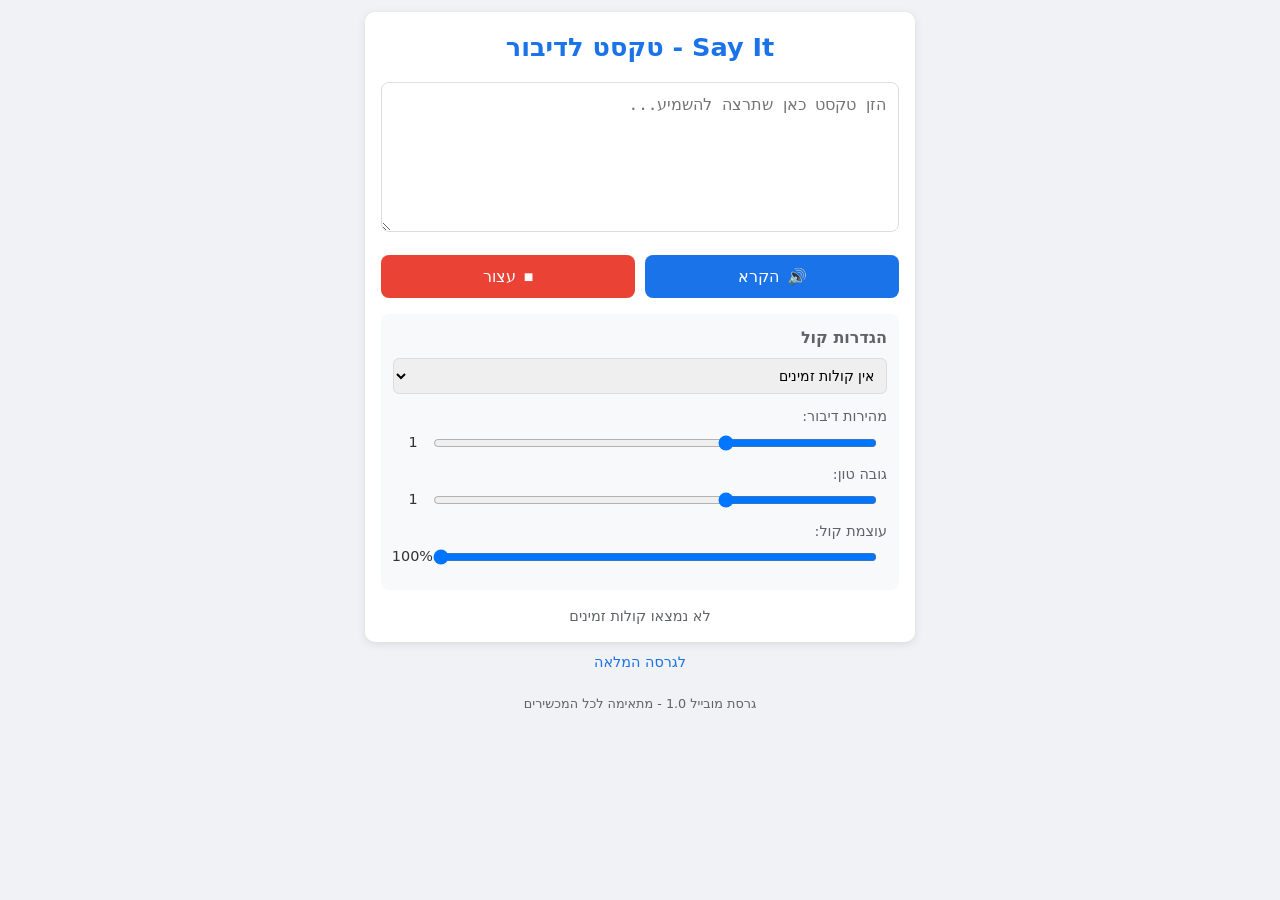
<file: mobile.html>
<!DOCTYPE html>
<html lang="he" dir="rtl">
<head>
  <meta charset="UTF-8">
  <meta name="viewport" content="width=device-width, initial-scale=1.0, maximum-scale=1.0, user-scalable=no">
  <title>Say It Mobile - טקסט לדיבור</title>
  <style>
    * {
      box-sizing: border-box;
      margin: 0;
      padding: 0;
    }
    body {
      font-family: system-ui, -apple-system, BlinkMacSystemFont, 'Segoe UI', Roboto, Arial, sans-serif;
      background-color: #f0f2f5;
      padding: 12px;
      line-height: 1.5;
      direction: rtl;
      color: #333;
    }
    .container {
      max-width: 550px;
      margin: 0 auto;
      background-color: #fff;
      border-radius: 10px;
      box-shadow: 0 2px 10px rgba(0,0,0,0.1);
      padding: 16px;
      overflow: hidden;
    }
    h1 {
      text-align: center;
      font-size: 1.6rem;
      margin-bottom: 16px;
      color: #1a73e8;
    }
    .text-area {
      width: 100%;
      height: 150px;
      padding: 12px;
      font-size: 1rem;
      border: 1px solid #ddd;
      border-radius: 8px;
      margin-bottom: 16px;
      resize: vertical;
    }
    .button-group {
      display: grid;
      grid-template-columns: 1fr 1fr;
      gap: 10px;
      margin-bottom: 16px;
    }
    button {
      padding: 12px;
      border: none;
      border-radius: 8px;
      font-size: 1rem;
      font-weight: 500;
      cursor: pointer;
      display: flex;
      align-items: center;
      justify-content: center;
      gap: 8px;
    }
    .speak-btn {
      background-color: #1a73e8;
      color: white;
    }
    .stop-btn {
      background-color: #ea4335;
      color: white;
    }
    .settings-section {
      background-color: #f8f9fa;
      padding: 12px;
      border-radius: 8px;
      margin-bottom: 16px;
    }
    .settings-title {
      font-weight: bold;
      margin-bottom: 8px;
      color: #5f6368;
    }
    select {
      width: 100%;
      padding: 8px;
      border-radius: 6px;
      border: 1px solid #ddd;
      margin-bottom: 12px;
      font-size: 0.9rem;
    }
    .range-control {
      margin-bottom: 10px;
    }
    .range-control label {
      display: block;
      margin-bottom: 4px;
      font-size: 0.9rem;
      color: #5f6368;
    }
    .range-row {
      display: flex;
      align-items: center;
    }
    .range-row input {
      flex: 1;
      margin-right: 10px;
    }
    .range-value {
      width: 40px;
      font-size: 0.9rem;
      text-align: center;
    }
    .status {
      text-align: center;
      margin-top: 10px;
      font-size: 0.9rem;
      color: #5f6368;
      height: 20px;
    }
    .footer {
      text-align: center;
      margin-top: 20px;
      color: #5f6368;
      font-size: 0.8rem;
    }
    .back-link {
      display: block;
      text-align: center;
      margin-top: 10px;
      color: #1a73e8;
      text-decoration: none;
      font-size: 0.9rem;
    }
  </style>
</head>
<body>
  <div class="container">
    <h1>Say It - טקסט לדיבור</h1>
    
    <textarea id="textInput" class="text-area" placeholder="הזן טקסט כאן שתרצה להשמיע..."></textarea>
    
    <div class="button-group">
      <button id="speakBtn" class="speak-btn">
        <span>🔊</span> הקרא
      </button>
      <button id="stopBtn" class="stop-btn">
        <span>■</span> עצור
      </button>
    </div>
    
    <div class="settings-section">
      <div class="settings-title">הגדרות קול</div>
      
      <select id="voiceSelect"></select>
      
      <div class="range-control">
        <label for="rate">מהירות דיבור:</label>
        <div class="range-row">
          <input type="range" id="rate" min="0.5" max="2" value="1" step="0.1">
          <span id="rateValue" class="range-value">1</span>
        </div>
      </div>
      
      <div class="range-control">
        <label for="pitch">גובה טון:</label>
        <div class="range-row">
          <input type="range" id="pitch" min="0.5" max="2" value="1" step="0.1">
          <span id="pitchValue" class="range-value">1</span>
        </div>
      </div>
      
      <div class="range-control">
        <label for="volume">עוצמת קול:</label>
        <div class="range-row">
          <input type="range" id="volume" min="0" max="1" value="1" step="0.1">
          <span id="volumeValue" class="range-value">100%</span>
        </div>
      </div>
    </div>
    
    <div id="status" class="status"></div>
  </div>
  
  <a href="index.html" class="back-link">לגרסה המלאה</a>
  
  <div class="footer">
    <p>גרסת מובייל 1.0 - מתאימה לכל המכשירים</p>
  </div>

  <script>
    document.addEventListener('DOMContentLoaded', function() {
      // Elements
      const textInput = document.getElementById('textInput');
      const speakBtn = document.getElementById('speakBtn');
      const stopBtn = document.getElementById('stopBtn');
      const voiceSelect = document.getElementById('voiceSelect');
      const rate = document.getElementById('rate');
      const rateValue = document.getElementById('rateValue');
      const pitch = document.getElementById('pitch');
      const pitchValue = document.getElementById('pitchValue');
      const volume = document.getElementById('volume');
      const volumeValue = document.getElementById('volumeValue');
      const status = document.getElementById('status');
      
      // Speech synthesis
      let voices = [];
      let currentUtterance = null;
      let resumeTimer = null;
      
      // Load voices
      function loadVoices() {
        try {
          // Check if speechSynthesis is available
          if (!window.speechSynthesis) {
            voiceSelect.innerHTML = '<option>הדפדפן שלך לא תומך בהקראת טקסט</option>';
            speakBtn.disabled = true;
            status.textContent = 'הדפדפן לא תומך בהקראת טקסט';
            return;
          }
          
          // Get available voices
          voices = window.speechSynthesis.getVoices();
          
          // Clear select
          voiceSelect.innerHTML = '';
          
          if (voices.length === 0) {
            voiceSelect.innerHTML = '<option>אין קולות זמינים</option>';
            status.textContent = 'לא נמצאו קולות זמינים';
            return;
          }
          
          // Add voices to select
          voices.forEach(function(voice, i) {
            const option = document.createElement('option');
            option.textContent = voice.name + ' (' + voice.lang + ')';
            option.setAttribute('data-lang', voice.lang);
            option.setAttribute('data-index', i);
            voiceSelect.appendChild(option);
            
            // Select a Hebrew voice by default if available
            if (voice.lang.includes('he') || voice.lang.includes('iw')) {
              option.selected = true;
            }
          });
          
          status.textContent = 'נטענו ' + voices.length + ' קולות';
          
          // If no Hebrew voices, prefer English
          if (!Array.from(voiceSelect.options).some(opt => opt.selected)) {
            const englishVoice = Array.from(voiceSelect.options)
              .find(opt => opt.getAttribute('data-lang')?.includes('en-'));
            
            if (englishVoice) {
              englishVoice.selected = true;
            }
          }
        } catch (e) {
          console.error('Error loading voices:', e);
          status.textContent = 'שגיאה בטעינת קולות: ' + e.message;
          voiceSelect.innerHTML = '<option>שגיאה בטעינת קולות</option>';
        }
      }
      
      // Load voices initially
      if (window.speechSynthesis) {
        // Chrome needs to wait for voices to be loaded
        if (window.speechSynthesis.onvoiceschanged !== undefined) {
          window.speechSynthesis.onvoiceschanged = loadVoices;
        } else {
          // For other browsers, try to load immediately
          loadVoices();
          // And try again after a delay to ensure they're loaded
          setTimeout(loadVoices, 1000);
        }
      } else {
        status.textContent = 'הדפדפן לא תומך בהקראת טקסט';
      }
      
      // Speak function
      function speak() {
        try {
          if (!window.speechSynthesis) {
            status.textContent = 'הדפדפן לא תומך בהקראת טקסט';
            return;
          }
          
          const text = textInput.value.trim();
          if (!text) {
            status.textContent = 'אנא הזן טקסט להקראה';
            return;
          }
          
          // Cancel any ongoing speech
          stopSpeaking();
          
          status.textContent = 'מקריא...';
          
          // Create utterance
          const utterance = new SpeechSynthesisUtterance(text);
          
          // Set voice
          const selectedOption = voiceSelect.selectedOptions[0];
          const voiceIndex = selectedOption.getAttribute('data-index');
          if (voiceIndex && voices[voiceIndex]) {
            utterance.voice = voices[voiceIndex];
          }
          
          // Set properties
          utterance.rate = parseFloat(rate.value);
          utterance.pitch = parseFloat(pitch.value);
          utterance.volume = parseFloat(volume.value);
          
          // Events
          utterance.onstart = function() {
            status.textContent = 'מקריא...';
          };
          
          utterance.onend = function() {
            status.textContent = 'ההקראה הסתיימה';
            clearInterval(resumeTimer);
            resumeTimer = null;
            currentUtterance = null;
          };
          
          utterance.onerror = function(event) {
            status.textContent = 'שגיאה בהקראה: ' + event.error;
            clearInterval(resumeTimer);
            resumeTimer = null;
            currentUtterance = null;
          };
          
          // Speak
          currentUtterance = utterance;
          window.speechSynthesis.speak(utterance);
          
          // Mobile Safari/Chrome fix - prevent utterance from cutting off
          const isMobileSafari = /iPhone|iPad|iPod/i.test(navigator.userAgent);
          const isMobileChrome = /Android/i.test(navigator.userAgent) && /Chrome/i.test(navigator.userAgent);
          
          if (isMobileSafari || isMobileChrome) {
            clearInterval(resumeTimer);
            resumeTimer = setInterval(function() {
              if (window.speechSynthesis.speaking) {
                window.speechSynthesis.pause();
                window.speechSynthesis.resume();
              } else {
                clearInterval(resumeTimer);
              }
            }, 5000);
          }
        } catch (e) {
          console.error('Error speaking:', e);
          status.textContent = 'שגיאה בהקראה: ' + e.message;
        }
      }
      
      // Stop speaking
      function stopSpeaking() {
        if (window.speechSynthesis) {
          window.speechSynthesis.cancel();
          if (resumeTimer) {
            clearInterval(resumeTimer);
            resumeTimer = null;
          }
          currentUtterance = null;
          status.textContent = 'ההקראה הופסקה';
        }
      }
      
      // Try to load voices one more time after a delay
      setTimeout(function() {
        if (voiceSelect.options.length <= 1) {
          loadVoices();
        }
      }, 2000);
      
      // Event listeners
      speakBtn.addEventListener('click', speak);
      stopBtn.addEventListener('click', stopSpeaking);
      
      // Update visual feedback for range inputs
      rate.addEventListener('input', function() {
        rateValue.textContent = rate.value;
      });
      
      pitch.addEventListener('input', function() {
        pitchValue.textContent = pitch.value;
      });
      
      volume.addEventListener('input', function() {
        volumeValue.textContent = Math.round(volume.value * 100) + '%';
      });
      
      // Remove loading state
      status.textContent = 'מוכן להקראה';
    });
  </script>
</body>
</html>
</file>
